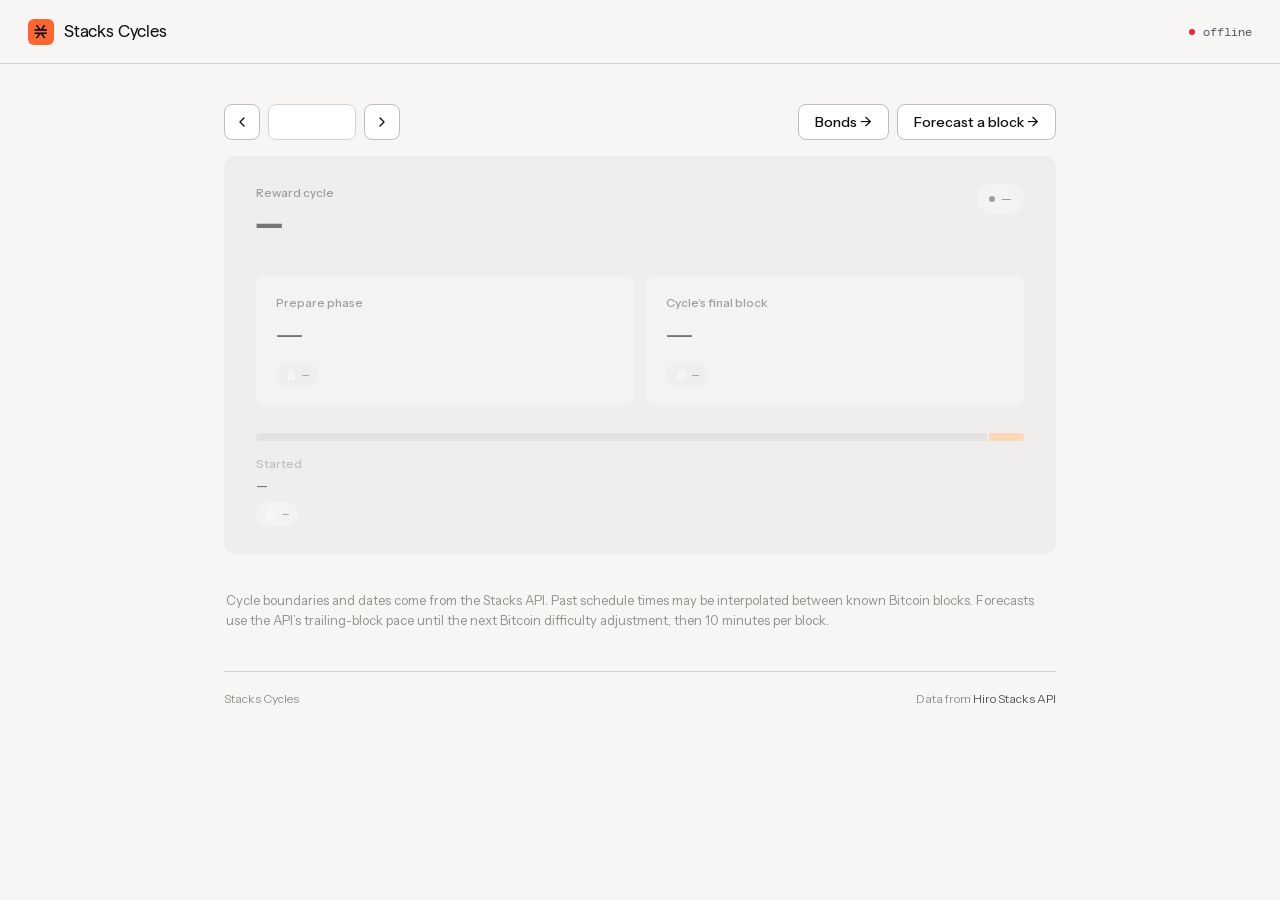
<file: index.html>
<!DOCTYPE html>
<html lang="en">
<head>
<meta charset="UTF-8" />
<meta name="viewport" content="width=device-width, initial-scale=1.0" />
<title>Stacks Cycles</title>
<meta name="description" content="Track Stacks reward cycles. Past, present, and forecast." />
<meta property="og:title" content="Stacks Cycles" />
<meta property="og:description" content="Track Stacks reward cycles. Past, present, and forecast." />

<link rel="preconnect" href="https://api.hiro.so" />
<link rel="stylesheet" href="ds/tokens/tokens.css" />
<link rel="stylesheet" href="styles.css" />
<script>
  (function () {
    const mq = window.matchMedia('(prefers-color-scheme: dark)');
    const apply = () => { document.documentElement.dataset.theme = mq.matches ? 'dark' : 'light'; };
    apply();
    mq.addEventListener('change', apply);
  })();
</script>
</head>
<body>

<!-- ─── header ───────────────────────────────────────────────────────── -->
<header class="topbar">
  <div class="brand">
    <span class="brand-mark"><img src="ds/assets/stx-glyph.svg" alt="Stacks" /></span>
    <span class="brand-name">Stacks Cycles</span>
  </div>
  <div class="topbar-meta">
    <span class="status-dot" id="status-dot"></span>
    <span class="status-text" id="status-text">connecting…</span>
  </div>
</header>

<main class="page">

  <!-- ─── nav ──────────────────────────────────────────────────────── -->
  <nav class="navbar">
    <div class="nav-cluster">
      <button class="btn icon" id="prev" aria-label="Previous cycle" title="Previous (←)">
        <svg viewBox="0 0 24 24" fill="none" stroke="currentColor" stroke-width="2" stroke-linecap="round" stroke-linejoin="round"><polyline points="15 18 9 12 15 6"/></svg>
      </button>
      <input class="cycle-input" id="cycle-input" aria-label="Cycle number" type="number" min="0" inputmode="numeric" />
      <button class="btn icon" id="next" aria-label="Next cycle" title="Next (→)">
        <svg viewBox="0 0 24 24" fill="none" stroke="currentColor" stroke-width="2" stroke-linecap="round" stroke-linejoin="round"><polyline points="9 18 15 12 9 6"/></svg>
      </button>
    </div>
    <div class="nav-cluster">
      <button class="btn primary" id="jump-current" title="Jump to current (T)" style="display:none">Jump to current cycle</button>
      <a class="btn" href="bonds.html">Bonds →</a>
      <a class="btn" href="forecast.html">Forecast a block →</a>
    </div>
  </nav>

  <!-- ─── hero ─────────────────────────────────────────────────────── -->
  <section class="hero loading" id="hero">
    <div class="hero-head">
      <div>
        <div class="kicker">Reward cycle</div>
        <h1 class="cycle-num" id="cycle-number">—</h1>
      </div>
      <span class="status-pill" id="status-pill">
        <span class="pill-dot"></span>
        <span id="status-pill-text">—</span>
      </span>
    </div>

    <div class="phase-grid">
      <div class="phase-cell">
        <div class="kicker" id="prep-kicker">Prepare phase</div>
        <div class="phase-date" id="prep-date">—</div>
        <div class="phase-sub" id="prep-sub"></div>
        <div class="phase-foot">
          <span class="cd-value accent" id="prep-cd" style="display:none">—</span>
          <span class="block-badge">
            <img src="ds/assets/btc.svg" alt="" />
            <span id="prep-block">—</span>
          </span>
        </div>
      </div>
      <div class="phase-cell">
        <div class="kicker" id="end-kicker">Cycle’s final block</div>
        <div class="phase-date" id="end-date">—</div>
        <div class="phase-sub" id="end-sub"></div>
        <div class="phase-foot">
          <span class="cd-value" id="end-cd" style="display:none">—</span>
          <span class="block-badge">
            <img src="ds/assets/btc.svg" alt="" />
            <span id="end-block">—</span>
          </span>
        </div>
      </div>
    </div>

    <div>
      <div class="progress-bar">
        <div class="zone-prepare"></div>
        <div class="bar-fill" id="bar-fill"></div>
        <div class="zone-divider"></div>
      </div>
      <div class="progress-foot">
        <div>
          <div class="start-label" id="start-label">Started</div>
          <div class="start-date" id="start-date">—</div>
          <span class="block-badge on-card start-badge">
            <img src="ds/assets/btc.svg" alt="" />
            <span id="start-block">—</span>
          </span>
        </div>
        <div class="progress-right" id="progress-right"></div>
      </div>
    </div>
  </section>

  <!-- ─── footnote ─────────────────────────────────────────────────── -->
  <p class="footnote">Cycle boundaries and dates come from the Stacks API. Past schedule times may be interpolated between known Bitcoin blocks. Forecasts use the API’s trailing-block pace until the next Bitcoin difficulty adjustment, then 10 minutes per block<span id="rate-note"></span>.</p>

  <footer class="foot">
    <span>Stacks Cycles</span>
    <span>Data from <a href="https://api.hiro.so" target="_blank" rel="noopener">Hiro Stacks API</a></span>
  </footer>

</main>

<script src="stacks-cycles.js"></script>
<script>
(() => {
  'use strict';

  const state = {
    info: null,
    viewedCycle: null,
    cycleCache: new Map(),
    renderGen: 0,
    // Countdown targets; non-null only while viewing the current cycle.
    endMs: null,
    prepMs: null,
    inPrepare: false,
  };

  // ─── formatters ──────────────────────────────────────────────────────
  const fmt = new Intl.NumberFormat('en-US');
  const $ = (id) => document.getElementById(id);
  const fmtDate = (ms) => new Date(ms).toLocaleDateString(undefined, { weekday: 'short', month: 'short', day: 'numeric', year: 'numeric' });
  const fmtTime = (ms) => new Date(ms).toLocaleTimeString(undefined, { hour: '2-digit', minute: '2-digit', timeZoneName: 'short' });

  function relTime(ms) {
    if (ms == null) return '';
    const diff = ms - Date.now();
    const abs = Math.abs(diff);
    if (abs < 60_000) return diff < 0 ? 'just now' : 'momentarily';
    const mins = Math.round(abs / 60_000);
    const hrs = Math.round(abs / 3_600_000);
    const days = Math.round(abs / 86_400_000);
    const months = Math.round(days / 30.44);
    const years = Math.round(days / 365.25);
    let v, u;
    if (mins < 60)       { v = mins; u = 'min'; }
    else if (hrs < 36)   { v = hrs; u = 'hr'; }
    else if (days < 60)  { v = days; u = 'day'; }
    else if (months < 24){ v = months; u = 'mo'; }
    else                 { v = years; u = 'yr'; }
    const plural = v !== 1 ? 's' : '';
    return diff < 0 ? `${v} ${u}${plural} ago` : `in ${v} ${u}${plural}`;
  }

  function fmtCountdown(ms) {
    if (ms == null) return '—';
    if (ms <= 0) return 'transitioning…';
    const d = Math.floor(ms / 86_400_000);
    const h = Math.floor((ms % 86_400_000) / 3_600_000);
    const m = Math.floor((ms % 3_600_000) / 60_000);
    const s = Math.floor((ms % 60_000) / 1_000);
    const p = (n) => String(n).padStart(2, '0');
    if (d > 0) return `${d}d ${p(h)}h ${p(m)}m ${p(s)}s`;
    if (h > 0) return `${h}h ${p(m)}m ${p(s)}s`;
    return `${m}m ${p(s)}s`;
  }

  const eventMs = (ev) => ev && ev.timestamp ? Date.parse(ev.timestamp) : null;

  async function cyc(id) {
    if (state.cycleCache.has(id)) return state.cycleCache.get(id);
    const p = StacksCycles.getCycle(id);
    state.cycleCache.set(id, p);
    try { return await p; }
    catch (e) { state.cycleCache.delete(id); throw e; }
  }

  // ─── render ──────────────────────────────────────────────────────────
  async function render() {
    const c = state.viewedCycle;
    const hero = $('hero');
    hero.classList.add('loading');
    const gen = ++state.renderGen;

    $('cycle-number').textContent = c;
    $('cycle-input').value = c;
    $('prev').disabled = c <= 0;
    $('jump-current').style.display = (c !== state.info.current_cycle_id) ? '' : 'none';

    let cycle;
    try { cycle = await cyc(c); }
    catch (e) { console.error(e); hero.classList.remove('loading'); return; }
    if (gen !== state.renderGen) return;

    const info = state.info;
    const startMs = eventMs(cycle.start);
    const endMs = eventMs(cycle.end);
    const prepMs = eventMs(cycle.prepare);

    $('prep-date').textContent = prepMs != null ? fmtDate(prepMs) : '—';
    $('end-date').textContent = endMs != null ? fmtDate(endMs) : '—';
    $('start-date').textContent = startMs != null ? fmtDate(startMs) : '—';
    $('prep-block').textContent = fmt.format(cycle.prepare.block);
    $('end-block').textContent = fmt.format(cycle.end.block);
    $('start-block').textContent = fmt.format(cycle.start.block);

    const pill = $('status-pill');
    const anchors = cycle.prepare.anchors_cycle;

    state.endMs = null; state.prepMs = null; state.inPrepare = false;

    if (cycle.status === 'current') {
      pill.className = 'status-pill current';
      $('status-pill-text').textContent = 'In progress';
      const inPrep = !!(cycle.progress && cycle.progress.in_prepare_phase);
      state.endMs = endMs; state.prepMs = prepMs; state.inPrepare = inPrep;
      $('prep-kicker').textContent = inPrep ? 'In prepare phase' : 'Prepare phase begins · forecast';
      $('prep-sub').textContent = prepMs != null ? `${fmtTime(prepMs)} · anchors cycle ${anchors}` : '';
      $('end-kicker').textContent = 'Cycle’s final block · forecast';
      $('end-sub').textContent = endMs != null ? fmtTime(endMs) : '';
      $('prep-cd').style.display = prepMs != null ? '' : 'none';
      $('end-cd').style.display = endMs != null ? '' : 'none';
      tick();
      $('start-label').textContent = 'Started';
      if (cycle.progress) {
        const pct = cycle.progress.percent_complete;
        $('bar-fill').style.width = `${pct.toFixed(2)}%`;
        $('progress-right').textContent = `${fmt.format(cycle.progress.blocks_elapsed)} / ${fmt.format(info.reward_cycle_length)} blocks · ${pct.toFixed(1)}%`;
      }
    } else if (cycle.status === 'past') {
      pill.className = 'status-pill past';
      $('status-pill-text').textContent = 'Completed';
      $('prep-kicker').textContent = 'Prepare phase began';
      $('prep-sub').textContent = prepMs != null ? `${fmtTime(prepMs)} · anchored cycle ${anchors}` : '';
      $('end-kicker').textContent = 'Ended';
      $('end-sub').textContent = endMs != null ? `${fmtTime(endMs)} · ${relTime(endMs)}` : '';
      $('prep-cd').style.display = 'none';
      $('end-cd').style.display = 'none';
      $('start-label').textContent = 'Started';
      $('bar-fill').style.width = '100%';
      $('progress-right').textContent = `${fmt.format(info.reward_cycle_length)} / ${fmt.format(info.reward_cycle_length)} blocks · complete`;
    } else {
      pill.className = 'status-pill future';
      $('status-pill-text').textContent = 'Upcoming';
      $('prep-kicker').textContent = 'Prepare phase begins · forecast';
      $('prep-sub').textContent = prepMs != null ? `${fmtTime(prepMs)} · ${relTime(prepMs)} · anchors cycle ${anchors}` : '';
      $('end-kicker').textContent = 'Cycle’s final block · forecast';
      $('end-sub').textContent = endMs != null ? `${fmtTime(endMs)} · ${relTime(endMs)}` : '';
      $('prep-cd').style.display = 'none';
      $('end-cd').style.display = 'none';
      $('start-label').textContent = 'Begins';
      $('bar-fill').style.width = '0%';
      const ahead = cycle.start.block - info.current_burn_block_height;
      $('progress-right').textContent = ahead > 0 ? `starts in ${fmt.format(ahead)} BTC blocks` : '';
    }

    hero.classList.remove('loading');
  }

  // ─── countdowns ──────────────────────────────────────────────────────
  function tick() {
    const now = Date.now();
    if (state.endMs != null) $('end-cd').textContent = fmtCountdown(state.endMs - now);
    if (state.prepMs != null) {
      $('prep-cd').textContent = state.inPrepare
        ? fmtCountdown(now - state.prepMs) + ' elapsed'
        : fmtCountdown(state.prepMs - now);
    }
  }

  // ─── nav ─────────────────────────────────────────────────────────────
  function setViewedCycle(c) {
    c = Math.max(0, Math.floor(c));
    state.viewedCycle = c;
    if (history.replaceState) history.replaceState(null, '', `#cycle=${c}`);
    render();
  }

  function parseHash() {
    const m = window.location.hash.match(/cycle=(\d+)/);
    return m ? parseInt(m[1], 10) : null;
  }

  function wireEvents() {
    $('prev').addEventListener('click', () => setViewedCycle(state.viewedCycle - 1));
    $('next').addEventListener('click', () => setViewedCycle(state.viewedCycle + 1));
    $('jump-current').addEventListener('click', () => setViewedCycle(state.info.current_cycle_id));
    $('cycle-input').addEventListener('change', (e) => {
      const v = parseInt(e.target.value, 10);
      if (!Number.isNaN(v)) setViewedCycle(v);
      else e.target.value = state.viewedCycle;
    });
    $('cycle-input').addEventListener('keydown', (e) => { if (e.key === 'Enter') e.target.blur(); });
    document.addEventListener('keydown', (e) => {
      const tag = (e.target.tagName || '').toLowerCase();
      if (tag === 'input' || tag === 'textarea') return;
      if (e.key === 'ArrowLeft') setViewedCycle(state.viewedCycle - 1);
      else if (e.key === 'ArrowRight') setViewedCycle(state.viewedCycle + 1);
      else if (e.key === 't' || e.key === 'T') setViewedCycle(state.info.current_cycle_id);
    });
    window.addEventListener('hashchange', () => {
      const c = parseHash();
      if (c != null && c !== state.viewedCycle) setViewedCycle(c);
    });
  }

  function updateHeader() {
    const i = state.info;
    $('status-dot').classList.add('live');
    const minPerBlock = (i.avg_block_seconds / 60).toFixed(1);
    $('status-text').textContent = `Mainnet · BTC tip ${fmt.format(i.btc_tip_height)} · ${minPerBlock} min/block`;
    $('status-text').title = i.avg_block_source;
    $('rate-note').textContent = ` (local pace estimate: ${minPerBlock} min/block; ${i.avg_block_source})`;
  }

  // ─── boot ────────────────────────────────────────────────────────────
  (async function init() {
    try {
      state.info = await StacksCycles.getInfo();
      updateHeader();
      const fromHash = parseHash();
      state.viewedCycle = fromHash != null ? Math.max(0, fromHash) : state.info.current_cycle_id;
      wireEvents();
      setInterval(tick, 1000);
      await render();
    } catch (err) {
      console.error(err);
      $('status-dot').className = 'status-dot err';
      $('status-text').textContent = 'offline';
    }
  })();
})();
</script>
</body>
</html>
</file>
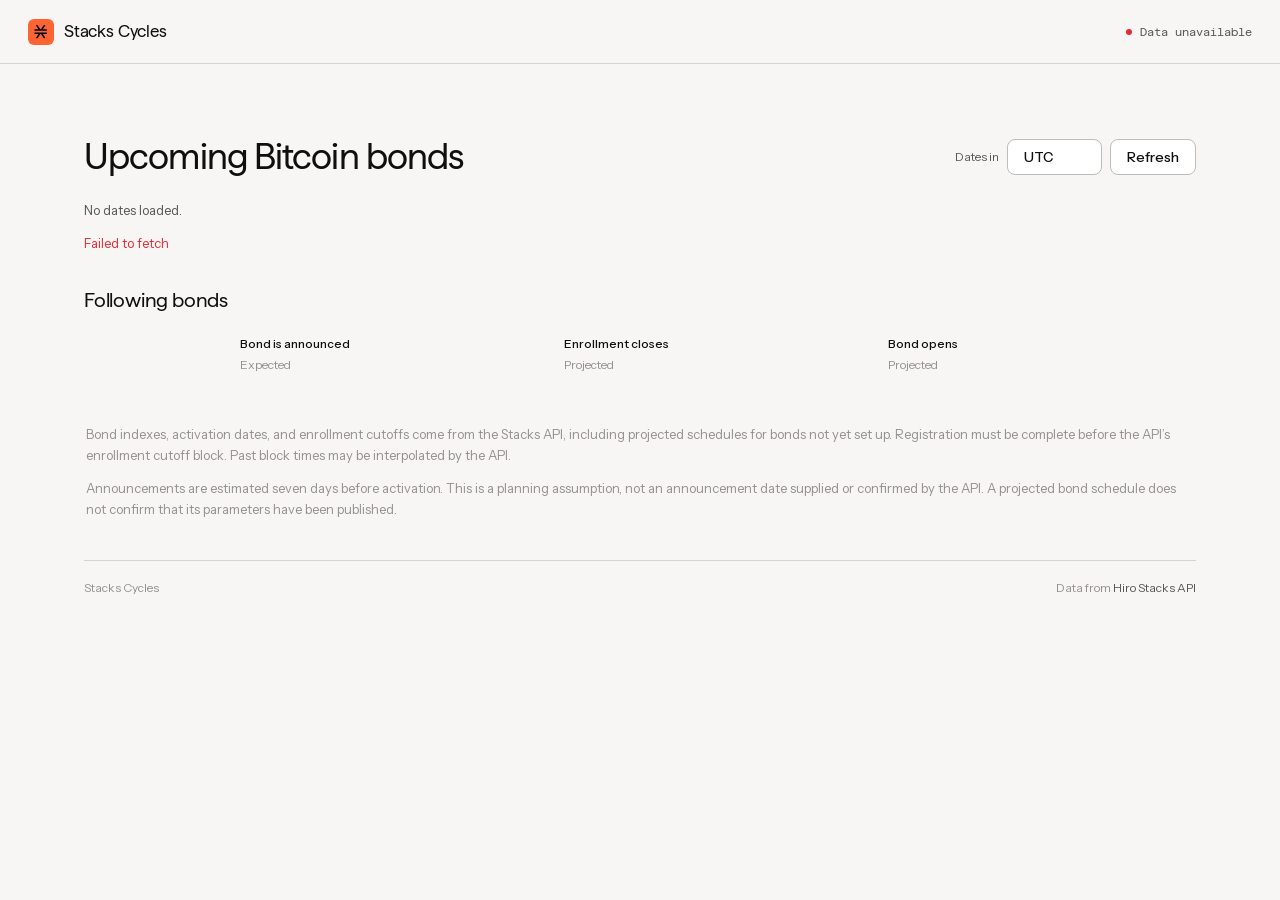
<file: bonds.html>
<!DOCTYPE html>
<html lang="en">
<head>
<meta charset="UTF-8" />
<meta name="viewport" content="width=device-width, initial-scale=1.0" />
<title>Bitcoin Bonds</title>
<meta name="description" content="Plan ahead with projected bond opening dates, enrollment deadlines, and reward starts." />
<meta property="og:title" content="Bitcoin Bonds" />
<meta property="og:description" content="Key dates for the next Bitcoin Staking bonds." />
<link rel="preconnect" href="https://api.hiro.so" />
<link rel="stylesheet" href="ds/tokens/tokens.css" />
<link rel="stylesheet" href="styles.css" />
<script>
  (() => {
    const mq = window.matchMedia('(prefers-color-scheme: dark)');
    const apply = () => { document.documentElement.dataset.theme = mq.matches ? 'dark' : 'light'; };
    apply();
    mq.addEventListener('change', apply);
  })();
</script>
</head>
<body>
<header class="topbar">
  <div class="brand">
    <span class="brand-mark"><img src="ds/assets/stx-glyph.svg" alt="Stacks" /></span>
    <span class="brand-name">Stacks Cycles</span>
  </div>
  <div class="topbar-meta">
    <span class="status-dot" id="status-dot"></span>
    <span class="status-text" id="status-text">connecting…</span>
  </div>
</header>

<main class="page bonds-page">
  <div class="bonds-heading">
    <h1>Upcoming Bitcoin bonds</h1>
    <div class="schedule-toolbar">
      <label for="timezone">Dates in</label>
      <select id="timezone" class="btn"><option value="utc">UTC</option><option value="local">Local time</option></select>
      <button class="btn" id="refresh" type="button">Refresh</button>
    </div>
  </div>
  <p id="schedule-status" role="status">Loading bond dates…</p>
  <p class="or-error" id="schedule-error" role="alert" hidden></p>

  <div id="schedule" aria-busy="true">
    <section class="hero next-bond" id="next-bond" aria-labelledby="next-bond-title" hidden>
      <div class="hero-head">
        <div>
          <div class="kicker">Next bond</div>
          <h2 id="next-bond-title">—</h2>

        </div>
      </div>
      <div class="bond-milestones" id="bond-milestones"></div>
    </section>
    <div class="section-head later-bonds-heading"><h2>Following bonds</h2></div>
    <table class="bonds-table">
      <caption class="visually-hidden">Bond planning dates. Operational dates are estimates, including dates that have passed.</caption>
      <thead><tr>
        <th scope="col"></th>
        <th scope="col">Bond is announced<span>Expected</span></th>
        <th scope="col">Enrollment closes<span>Projected</span></th>
        <th scope="col">Bond opens<span>Projected</span></th>
      </tr></thead>
      <tbody id="bond-rows"></tbody>
    </table>
  </div>
  <p class="footnote">Bond indexes, activation dates, and enrollment cutoffs come from the Stacks API, including projected schedules for bonds not yet set up. Registration must be complete before the API’s enrollment cutoff block. Past block times may be interpolated by the API.</p>
  <p class="footnote bonds-method">Announcements are estimated seven days before activation. This is a planning assumption, not an announcement date supplied or confirmed by the API. A projected bond schedule does not confirm that its parameters have been published.</p>
  <noscript><p>Enable JavaScript to load live bond projections.</p></noscript>

  <footer class="foot">
    <span>Stacks Cycles</span>
    <span>Data from <a href="https://api.hiro.so" target="_blank" rel="noopener">Hiro Stacks API</a></span>
  </footer>
</main>
<script src="stacks-cycles.js"></script>
<script src="bond-schedule.js"></script>
<script src="bonds.js"></script>
</body>
</html>
</file>
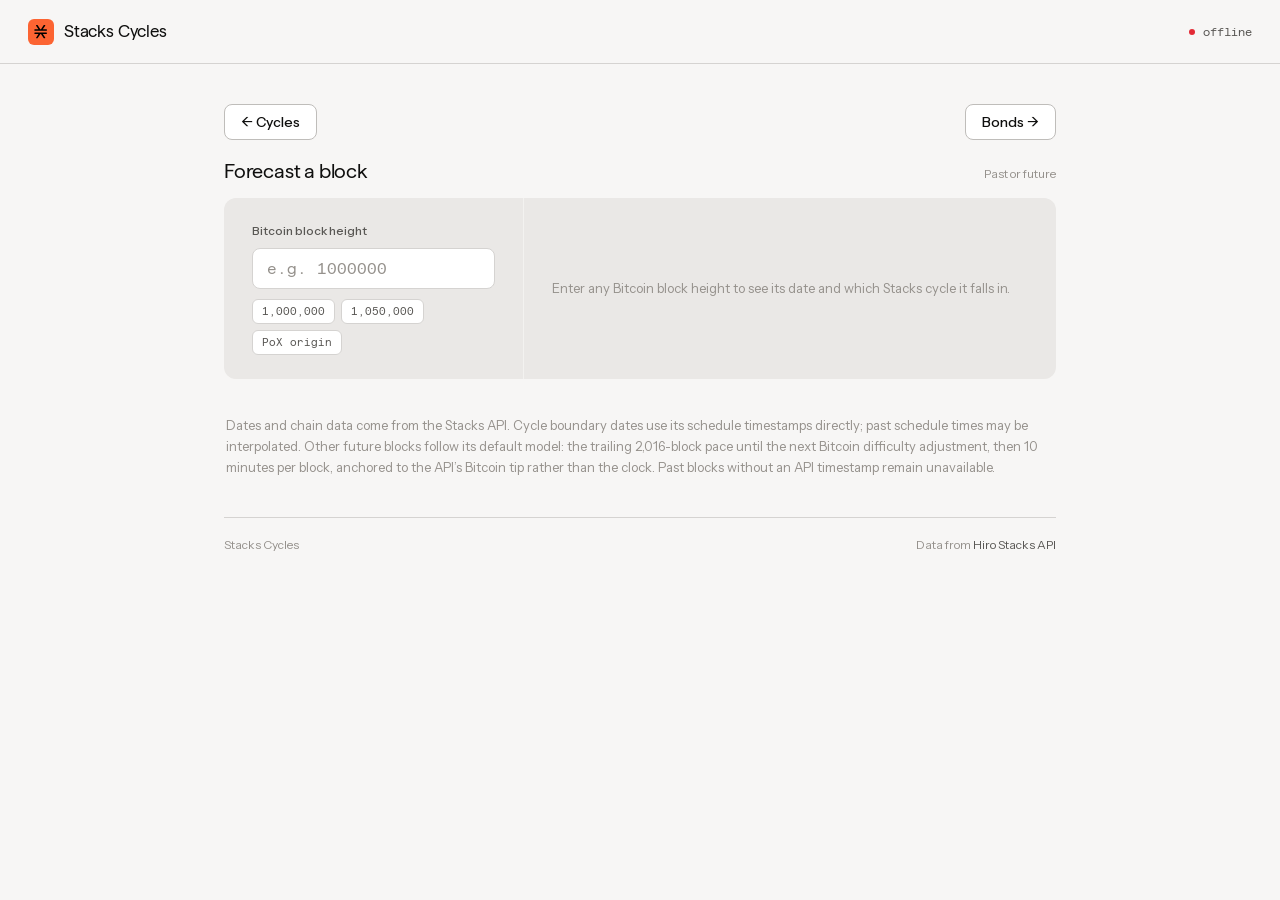
<file: forecast.html>
<!DOCTYPE html>
<html lang="en">
<head>
<meta charset="UTF-8" />
<meta name="viewport" content="width=device-width, initial-scale=1.0" />
<title>Forecast a block · Stacks Cycles</title>
<meta name="description" content="Date and Stacks reward cycle for any Bitcoin block height, past or future." />
<meta property="og:title" content="Forecast a block · Stacks Cycles" />
<meta property="og:description" content="Date and Stacks reward cycle for any Bitcoin block height, past or future." />

<link rel="preconnect" href="https://api.hiro.so" />
<link rel="stylesheet" href="ds/tokens/tokens.css" />
<link rel="stylesheet" href="styles.css" />
<script>
  (function () {
    const mq = window.matchMedia('(prefers-color-scheme: dark)');
    const apply = () => { document.documentElement.dataset.theme = mq.matches ? 'dark' : 'light'; };
    apply();
    mq.addEventListener('change', apply);
  })();
</script>
</head>
<body>

<!-- ─── header ───────────────────────────────────────────────────────── -->
<header class="topbar">
  <div class="brand">
    <a href="index.html">
      <span class="brand-mark"><img src="ds/assets/stx-glyph.svg" alt="Stacks" /></span>
      <span class="brand-name">Stacks Cycles</span>
    </a>
  </div>
  <div class="topbar-meta">
    <span class="status-dot" id="status-dot"></span>
    <span class="status-text" id="status-text">connecting…</span>
  </div>
</header>

<main class="page">

  <!-- ─── nav ──────────────────────────────────────────────────────── -->
  <nav class="navbar">
    <div class="nav-cluster">
      <a class="btn" href="index.html">← Cycles</a>
    </div>
    <a class="btn" href="bonds.html">Bonds →</a>
  </nav>

  <!-- ─── forecast ─────────────────────────────────────────────────── -->
  <section class="section" style="margin-top:0">
    <div class="section-head">
      <h2>Forecast a block</h2>
      <span class="hint">Past or future</span>
    </div>
    <div class="oracle-card">
      <div class="oracle-input-side">
        <label class="oracle-label" for="oracle-input">Bitcoin block height</label>
        <input class="oracle-input" id="oracle-input" type="number" min="0" inputmode="numeric" placeholder="e.g. 1000000" />
        <div class="oracle-tips">
          <button class="oracle-tip" data-block="1000000">1,000,000</button>
          <button class="oracle-tip" data-block="1050000">1,050,000</button>
          <button class="oracle-tip" data-block="666050">PoX origin</button>
        </div>
      </div>
      <div class="oracle-result empty" id="oracle-result">
        Enter any Bitcoin block height to see its date and which Stacks cycle it falls in.
      </div>
    </div>
  </section>

  <!-- ─── footnote ─────────────────────────────────────────────────── -->
  <p class="footnote">Dates and chain data come from the Stacks API. Cycle boundary dates use its schedule timestamps directly; past schedule times may be interpolated. Other future blocks follow its default model: the trailing 2,016-block pace until the next Bitcoin difficulty adjustment, then 10 minutes per block, anchored to the API’s Bitcoin tip rather than the clock<span id="rate-note"></span>. Past blocks without an API timestamp remain unavailable.</p>

  <footer class="foot">
    <span>Stacks Cycles</span>
    <span>Data from <a href="https://api.hiro.so" target="_blank" rel="noopener">Hiro Stacks API</a></span>
  </footer>

</main>

<script src="stacks-cycles.js"></script>
<script>
(() => {
  'use strict';

  let info = null;

  // ─── formatters ──────────────────────────────────────────────────────
  const fmt = new Intl.NumberFormat('en-US');
  const $ = (id) => document.getElementById(id);
  const fmtDate = (ms) => new Date(ms).toLocaleDateString(undefined, { weekday: 'short', month: 'short', day: 'numeric', year: 'numeric' });
  const fmtTime = (ms) => new Date(ms).toLocaleTimeString(undefined, { hour: '2-digit', minute: '2-digit', timeZoneName: 'short' });

  function relTime(ms) {
    if (ms == null) return '';
    const diff = ms - Date.now();
    const abs = Math.abs(diff);
    if (abs < 60_000) return diff < 0 ? 'just now' : 'momentarily';
    const mins = Math.round(abs / 60_000);
    const hrs = Math.round(abs / 3_600_000);
    const days = Math.round(abs / 86_400_000);
    const months = Math.round(days / 30.44);
    const years = Math.round(days / 365.25);
    let v, u;
    if (mins < 60)       { v = mins; u = 'min'; }
    else if (hrs < 36)   { v = hrs; u = 'hr'; }
    else if (days < 60)  { v = days; u = 'day'; }
    else if (months < 24){ v = months; u = 'mo'; }
    else                 { v = years; u = 'yr'; }
    const plural = v !== 1 ? 's' : '';
    return diff < 0 ? `${v} ${u}${plural} ago` : `in ${v} ${u}${plural}`;
  }

  // ─── oracle ──────────────────────────────────────────────────────────
  const ORACLE_PROMPT = 'Enter any Bitcoin block height to see its date and which Stacks cycle it falls in.';
  let oracleDebounce = null;

  function blockDiffLabel(h) {
    const diff = h - info.current_burn_block_height;
    if (diff === 0) return 'current tip';
    if (diff > 0)   return `${fmt.format(diff)} blocks ahead`;
    return `${fmt.format(-diff)} blocks ago`;
  }

  async function runOracle(value) {
    const result = $('oracle-result');
    const v = (value ?? '').toString().trim();
    if (v === '') {
      result.classList.add('empty');
      result.textContent = ORACLE_PROMPT;
      if (history.replaceState) history.replaceState(null, '', location.pathname);
      return;
    }
    const h = Math.floor(Number(v));
    if (!Number.isFinite(h) || h < 0) {
      result.classList.remove('empty');
      result.innerHTML = `<div class="or-error">Please enter a non-negative integer.</div>`;
      return;
    }
    if (history.replaceState) history.replaceState(null, '', `#block=${h}`);

    try {
      const res = await StacksCycles.getBlock(h);
      result.classList.remove('empty');
      if (res.valid === false) {
        result.innerHTML = `
          <div class="or-result">
            <div class="or-kicker">Bitcoin block</div>
            <div class="or-block-num">${fmt.format(h)}</div>
            <div class="or-error">${res.message}</div>
          </div>`;
        return;
      }
      const ms = res.timestamp ? Date.parse(res.timestamp) : null;
      const isPrepare = res.phase === 'prepare';
      const tagSub = isPrepare
        ? `anchors cycle ${res.anchors_cycle}`
        : `block ${fmt.format(res.block_in_cycle)} of ${fmt.format(info.reward_cycle_length)}`;
      const dateLine = ms != null
        ? `<div class="or-date">${fmtDate(ms)}</div>
           <div class="or-sub">${fmtTime(ms)} · ${relTime(ms)} · ${res.forecast ? 'forecast' : 'past block (API)'}</div>`
        : `<div class="or-date">—</div>`;
      result.innerHTML = `
        <div class="or-result">
          <div class="or-kicker">Bitcoin block · ${blockDiffLabel(h)}</div>
          <div class="or-block-num">${fmt.format(h)}</div>
          ${dateLine}
          <div class="or-tags">
            <span class="or-tag ${isPrepare ? 'prepare' : ''}">Cycle ${res.cycle_id} · ${isPrepare ? 'prepare' : 'reward'} phase</span>
            <span class="or-tag-sub">${tagSub}</span>
            <a class="or-jump" href="index.html#cycle=${res.cycle_id}">View cycle ${res.cycle_id} →</a>
          </div>
        </div>`;
    } catch (e) {
      result.classList.remove('empty');
      result.innerHTML = `<div class="or-error">${e.message || e}</div>`;
    }
  }

  function wireEvents() {
    $('oracle-input').addEventListener('input', (e) => {
      clearTimeout(oracleDebounce);
      const v = e.target.value;
      oracleDebounce = setTimeout(() => runOracle(v), 250);
    });
    document.querySelectorAll('.oracle-tip[data-block]').forEach(btn => {
      btn.addEventListener('click', () => {
        const h = btn.dataset.block;
        $('oracle-input').value = h;
        runOracle(h);
      });
    });
  }

  function updateHeader() {
    $('status-dot').classList.add('live');
    const minPerBlock = (info.avg_block_seconds / 60).toFixed(1);
    $('status-text').textContent = `Mainnet · BTC tip ${fmt.format(info.btc_tip_height)} · ${minPerBlock} min/block`;
    $('status-text').title = info.avg_block_source;
    $('rate-note').textContent = ` (current pace: ${minPerBlock} min/block; ${info.avg_block_source})`;
  }

  // ─── boot ────────────────────────────────────────────────────────────
  (async function init() {
    try {
      info = await StacksCycles.getInfo();
      updateHeader();
      wireEvents();
      const m = window.location.hash.match(/block=(\d+)/);
      if (m) {
        $('oracle-input').value = m[1];
        await runOracle(m[1]);
      }
    } catch (err) {
      console.error(err);
      $('status-dot').className = 'status-dot err';
      $('status-text').textContent = 'offline';
    }
  })();
})();
</script>
</body>
</html>
</file>
<file: ds/tokens/tokens.css>
/* Stacks Labs Design System — Colors & Type tokens */

/* ============ FONTS ============ */
/* All brand fonts are self-hosted from /fonts. No remote font fetches. */

/* Display — Matter (regular). Used for headings. */
@font-face {
  font-family: 'Matter';
  src: url('../fonts/matter-regular.woff2') format('woff2');
  font-weight: 400 500;
  font-style: normal;
  font-display: swap;
}

/* Mono — Matter Mono (regular). Used for numbers, hashes, timestamps. */
@font-face {
  font-family: 'Matter Mono';
  src: url('../fonts/matter-mono-regular.woff2') format('woff2');
  font-weight: 400;
  font-style: normal;
  font-display: swap;
}
/* Mono — Matter SQ Mono Medium (alt weight available; mapped to weight 500). */
@font-face {
  font-family: 'Matter Mono';
  src: url('../fonts/MatterSQMono-Medium.woff') format('woff');
  font-weight: 500;
  font-style: normal;
  font-display: swap;
}

/* Body — Instrument Sans (self-hosted from /fonts). */
@font-face {
  font-family: 'Instrument Sans';
  src: url('../fonts/InstrumentSans-Regular.woff2') format('woff2');
  font-weight: 400 700;
  font-style: normal;
  font-display: swap;
}

:root {
  /* === FONT FAMILIES === */
  --font-display: 'Matter', ui-sans-serif, system-ui, sans-serif;
  --font-body: 'Instrument Sans', ui-sans-serif, system-ui, sans-serif;
  --font-mono: 'Matter Mono', ui-monospace, 'JetBrains Mono', monospace;

  /* === NEUTRAL — Sand scale === */
  --sand-50:   #f7f6f5;
  --sand-100:  #f3f2f0;
  --sand-150:  #eae8e6;
  --sand-200:  #d5d3d1;
  --sand-300:  #bfbdba;
  --sand-400:  #95918c;
  --sand-500:  #777470;
  --sand-600:  #595754;
  --sand-700:  #3c3a38;
  --sand-800:  #2d2c2a;
  --sand-900:  #211f1f;
  --sand-950:  #181716;
  --sand-1000: #0f0f0e;
  --white:     #ffffff;
  --black:     #000000;

  /* === ACCENT — Stacks (orange) === */
  --stacks-100: #FFDFD1;
  --stacks-200: #FFC2A8;
  --stacks-300: #FFA57F;
  --stacks-400: #FF8761;
  --stacks-500: #FC6432; /* primary brand */
  --stacks-600: #CC4900;
  --stacks-700: #9C310D;

  /* === ACCENT — Bitcoin (gold) === */
  --bitcoin-100: #FFDFC1;
  --bitcoin-200: #FFD1A7;
  --bitcoin-300: #FFC288;
  --bitcoin-400: #FFAD65;
  --bitcoin-500: #FF9835;
  --bitcoin-600: #E17C18;
  --bitcoin-700: #FF8B00;

  /* === ACCENT — Testnet (violet) === */
  --testnet-100: #E7E5FF;
  --testnet-200: #DDD9FF;
  --testnet-300: #BBADFF;
  --testnet-400: #9985FF;
  --testnet-500: #765BFF;
  --testnet-600: #593FE0;

  /* === FEEDBACK === */
  --green-100: #E9F6EC;
  --green-150: #C2E7D0;
  --green-200: #ADDDC0;
  --green-300: #8ECEAA;
  --green-400: #5BB98B;
  --green-500: #30A46C;
  --green-600: #218358;
  --green-900: #174832;

  --blue-100: #E9F3FF;
  --blue-200: #DBECFF;
  --blue-300: #B5D5FF;
  --blue-400: #75ACF3;
  --blue-500: #2C8DFF;
  --blue-600: #0070DD;
  --blue-900: #0C447A;

  --red-100: #FFE9E9;
  --red-150: #FFD3D3;
  --red-200: #FFCACA;
  --red-300: #FF9DA0;
  --red-400: #F06E76;
  --red-500: #E32A35;
  --red-600: #B01425;
  --red-900: #5E1019;

  --yellow-100: #FEFCE9;
  --yellow-200: #FFF9B7;
  --yellow-300: #FFF394;
  --yellow-400: #F9E972;
  --yellow-500: #F3DC00;
  --yellow-600: #DBC600;
  --yellow-700: #A99100;
  --yellow-900: #6B5C05;

  --bronze-200: #FFDFC1;
  --bronze-600: #E17C18;
  --bronze-900: #713E0C;

  /* === SECONDARY (tx-type tags) === */
  --moss-200: #B8D47E;
  --moss-400: #97BD4A;
  --lime-200: #E6F07F;
  --lime-400: #D4E523;
  --pink-200: #DF8ED4;
  --pink-400: #D977CB;
  --peach-200: #FFA57F;
  --peach-400: #FF8761;
  --butter-200: #FAF884;
  --butter-400: #F8F65B;
  --blood-orange-200: #FC6432;
  --blood-orange-400: #CC4900;

  /* === SEMANTIC (light mode default) === */
  --surface-primary:   var(--sand-150);
  --surface-secondary: var(--sand-100);
  --surface-tertiary:  var(--sand-50);
  --surface-fourth:    var(--white);
  --surface-fifth:     var(--sand-200);
  --surface-invert:    var(--sand-800);

  --text-primary:   var(--sand-1000);
  --text-secondary: var(--sand-600);
  --text-tertiary:  var(--sand-400);
  --text-invert:    var(--sand-50);
  --text-error:     var(--red-500);
  --text-interactive-hover: var(--stacks-600);

  --border-primary:   var(--sand-300);
  --border-secondary: var(--sand-200);
  --border-tertiary:  var(--sand-100);

  --icon-primary:   var(--sand-1000);
  --icon-secondary: var(--sand-600);
  --icon-tertiary:  var(--sand-400);
  --icon-invert:    var(--sand-50);
  --icon-error:     var(--red-500);
  --icon-success:   var(--green-500);
  --icon-bitcoin:   var(--bitcoin-600);

  --brand: var(--stacks-500);

  /* === ELEVATION === */
  --elevation-sm: 0 2px 6px rgba(183,180,176,0.20);
  --elevation-md: 0 8px 16px rgba(183,180,176,0.20);
  --elevation-lg: 0 16px 32px rgba(183,180,176,0.20);

  /* === RADII === */
  --radius-xxs: 2px;
  --radius-xs:  4px;
  --radius-sm:  6px;
  --radius-md:  8px;
  --radius-lg:  12px;
  --radius-xl:  16px;
  --radius-xxl: 18px;
  --radius-2xl: 20px;

  /* === SPACING (4-pt scale) === */
  --space-1: 4px;
  --space-2: 8px;
  --space-3: 12px;
  --space-4: 16px;
  --space-5: 20px;
  --space-6: 24px;
  --space-8: 32px;
  --space-10: 40px;
  --space-12: 48px;
  --space-16: 64px;
  --space-20: 80px;
  --space-24: 96px;

  /* === TYPE — base type primitives === */
  --fs-xs: 12px;  --fs-sm: 14px;  --fs-md: 16px;  --fs-lg: 18px;
  --fs-xl: 20px;  --fs-2xl: 24px; --fs-3xl: 30px; --fs-3-5xl: 32px;
  --fs-4xl: 36px; --fs-4-5xl: 40px; --fs-5xl: 48px; --fs-6xl: 64px;
  --fs-6-5xl: 72px;

  --fw-regular: 400; /* @kind font */
  --fw-medium: 500; /* @kind font */
  --fw-semibold: 600; /* @kind font */

  --ls-tight:    -0.03em;
  --ls-semitight:-0.02em;
  --ls-slight:   -0.01em;
  --ls-normal:   0em;
}

[data-theme="dark"] {
  --surface-primary:   var(--sand-900);
  --surface-secondary: var(--sand-950);
  --surface-tertiary:  var(--sand-1000);
  --surface-fourth:    var(--sand-800);
  --surface-fifth:     var(--sand-700);
  --surface-invert:    var(--sand-100);

  --text-primary:   var(--sand-100);
  --text-secondary: var(--sand-400);
  --text-tertiary:  var(--sand-500);
  --text-invert:    var(--sand-1000);
  --text-error:     var(--red-400);
  --text-interactive-hover: var(--stacks-400);

  --border-primary:   var(--sand-600);
  --border-secondary: var(--sand-700);
  --border-tertiary:  var(--sand-950);

  --icon-primary:   var(--sand-100);
  --icon-secondary: var(--sand-400);
  --icon-tertiary:  var(--sand-500);
  --icon-invert:    var(--sand-1000);
  --icon-bitcoin:   var(--bitcoin-500);

  --elevation-sm: 0 2px 6px rgba(0,0,0,0.20);
  --elevation-md: 0 8px 16px rgba(0,0,0,0.20);
  --elevation-lg: 0 16px 32px rgba(0,0,0,0.20);
}

/* ============ SEMANTIC TYPE STYLES ============ */
.heading-3xl { font-family: var(--font-display); font-size: var(--fs-6-5xl); letter-spacing: var(--ls-tight); line-height: 1.0; font-weight: 400; }
.heading-2xl { font-family: var(--font-display); font-size: var(--fs-6xl);   letter-spacing: var(--ls-tight); line-height: 1.05; font-weight: 400; }
.heading-xl  { font-family: var(--font-display); font-size: var(--fs-5xl);   letter-spacing: var(--ls-semitight); line-height: 1.1; font-weight: 400; }
.heading-lg  { font-family: var(--font-display); font-size: var(--fs-4-5xl); letter-spacing: var(--ls-semitight); line-height: 1.1; font-weight: 400; }
.heading-md  { font-family: var(--font-display); font-size: var(--fs-3-5xl); letter-spacing: var(--ls-semitight); line-height: 1.125; font-weight: 400; }
.heading-sm  { font-family: var(--font-display); font-size: var(--fs-2xl);   letter-spacing: var(--ls-slight); line-height: 1.15; font-weight: 400; }
.heading-xs  { font-family: var(--font-display); font-size: var(--fs-xl);    letter-spacing: var(--ls-slight); line-height: 1.2; font-weight: 400; }

.text-regular-2xl { font-family: var(--font-body); font-size: var(--fs-2xl); line-height: 1.3; font-weight: 400; }
.text-regular-xl  { font-family: var(--font-body); font-size: var(--fs-xl);  line-height: 1.4; font-weight: 400; }
.text-regular-lg  { font-family: var(--font-body); font-size: var(--fs-lg);  line-height: 1.33; font-weight: 400; }
.text-regular-md  { font-family: var(--font-body); font-size: var(--fs-md);  line-height: 1.5; font-weight: 400; }
.text-regular-sm  { font-family: var(--font-body); font-size: var(--fs-sm);  line-height: 1.43; font-weight: 400; }
.text-regular-xs  { font-family: var(--font-body); font-size: var(--fs-xs);  line-height: 1.33; letter-spacing: var(--ls-slight); font-weight: 400; }

.text-medium-md   { font-family: var(--font-body); font-size: var(--fs-md);  line-height: 1.5; font-weight: 500; }
.text-medium-sm   { font-family: var(--font-body); font-size: var(--fs-sm);  line-height: 1.43; font-weight: 500; }
.text-medium-xs   { font-family: var(--font-body); font-size: var(--fs-xs);  line-height: 1.33; letter-spacing: var(--ls-slight); font-weight: 500; }

.text-semibold-md { font-family: var(--font-body); font-size: var(--fs-md);  line-height: 1.5; font-weight: 600; }
.text-semibold-sm { font-family: var(--font-body); font-size: var(--fs-sm);  line-height: 1.43; font-weight: 600; }

.text-mono-xl { font-family: var(--font-mono); font-size: var(--fs-xl); line-height: 1.4; font-weight: 400; }
.text-mono-lg { font-family: var(--font-mono); font-size: var(--fs-lg); line-height: 1.33; font-weight: 400; }
.text-mono-md { font-family: var(--font-mono); font-size: var(--fs-md); line-height: 1.5; font-weight: 400; }
.text-mono-sm { font-family: var(--font-mono); font-size: var(--fs-sm); line-height: 1.43; font-weight: 400; }
.text-mono-xs { font-family: var(--font-mono); font-size: var(--fs-xs); line-height: 1.33; font-weight: 400; }

body {
  font-family: var(--font-body);
  background: var(--surface-tertiary);
  color: var(--text-primary);
  -webkit-font-smoothing: antialiased;
}
</file>
<file: styles.css>
/* Stacks Cycles — styles on top of the Stacks Labs design system tokens. */

:root { color-scheme: light; }
[data-theme="dark"] { color-scheme: dark; }

* { box-sizing: border-box; }
html, body { margin: 0; padding: 0; }
body {
  background: var(--surface-tertiary);
  color: var(--text-primary);
  font: 400 14px/1.5 var(--font-body);
  min-height: 100vh;
}
.mono { font-family: var(--font-mono); }

a {
  color: var(--text-primary);
  text-decoration: underline;
  text-underline-offset: 3px;
  text-decoration-color: var(--sand-300);
}
a:hover { color: var(--text-interactive-hover); text-decoration-color: var(--text-interactive-hover); }

@keyframes pulse { 0%, 100% { opacity: 1; } 50% { opacity: 0.35; } }

input::-webkit-inner-spin-button,
input::-webkit-outer-spin-button { -webkit-appearance: none; margin: 0; }
input[type="number"] { -moz-appearance: textfield; }
input:focus, button:focus-visible { outline: 2px solid var(--stacks-500); outline-offset: 2px; }

/* ─── header ───────────────────────────────────────────────────────── */
.topbar {
  height: 64px;
  display: flex;
  align-items: center;
  justify-content: space-between;
  gap: 16px;
  padding: 0 28px;
  border-bottom: 1px solid var(--border-secondary);
}
.brand { display: flex; align-items: center; gap: 10px; }
.brand a { display: flex; align-items: center; gap: 10px; color: inherit; text-decoration: none; }
.brand-mark {
  width: 26px; height: 26px;
  border-radius: var(--radius-sm);
  background: var(--stacks-500);
  display: inline-flex;
  align-items: center;
  justify-content: center;
  flex-shrink: 0;
}
.brand-mark img { width: 14px; height: 14px; display: block; filter: brightness(0); }
.brand-name { font-family: var(--font-display); font-size: 17px; letter-spacing: -0.01em; }
.topbar-meta { display: flex; align-items: center; gap: 8px; min-width: 0; }
.status-dot {
  width: 6px; height: 6px; border-radius: 50%;
  background: var(--sand-400);
  animation: pulse 2.4s ease-in-out infinite;
  flex-shrink: 0;
}
.status-dot.live { background: var(--green-500); }
.status-dot.err  { background: var(--red-500); animation: none; }
.topbar-meta .status-text {
  font-family: var(--font-mono);
  font-size: 12px;
  color: var(--text-secondary);
  white-space: nowrap;
  overflow: hidden;
  text-overflow: ellipsis;
}
.topbar-meta a { color: inherit; text-decoration-color: var(--sand-300); }

/* ─── shell ────────────────────────────────────────────────────────── */
.page { max-width: 880px; margin: 0 auto; padding: 40px 24px 64px; }

/* ─── nav row ──────────────────────────────────────────────────────── */
.navbar {
  display: flex;
  align-items: center;
  justify-content: space-between;
  gap: 12px;
  flex-wrap: wrap;
  margin-bottom: 16px;
}
.nav-cluster { display: flex; align-items: center; gap: 8px; }
.navbar .nav-cluster { flex-wrap: wrap; }

.btn {
  appearance: none;
  height: 36px;
  padding: 0 16px;
  display: inline-flex;
  align-items: center;
  justify-content: center;
  gap: 6px;
  background: var(--surface-fourth);
  border: 1px solid var(--border-primary);
  border-radius: var(--radius-md);
  color: var(--text-primary);
  font: 500 14px/1 var(--font-body);
  cursor: pointer;
  text-decoration: none;
}
.btn:hover { background: var(--surface-secondary); color: var(--text-primary); }
.btn[disabled] { opacity: 0.4; cursor: not-allowed; }
.btn.icon { width: 36px; padding: 0; color: var(--icon-primary); }
.btn.icon svg { width: 16px; height: 16px; }
.btn.primary {
  background: var(--stacks-500);
  color: var(--black);
  border: none;
  box-shadow: 0 8px 16px 0 rgba(252, 100, 50, 0.40);
}
.btn.primary:hover { background: var(--stacks-600); color: var(--black); }

.cycle-input {
  width: 88px;
  height: 36px;
  text-align: center;
  background: var(--surface-fourth);
  border: 1px solid var(--border-secondary);
  border-radius: var(--radius-md);
  font-family: var(--font-mono);
  font-size: 14px;
  color: var(--text-primary);
}

/* ─── hero (Form B card) ───────────────────────────────────────────── */
.hero {
  background: var(--surface-primary);
  border-radius: var(--radius-lg);
  padding: 28px 32px;
  transition: opacity 150ms ease-out;
}
.hero.loading { opacity: 0.55; pointer-events: none; }
@media (max-width: 600px) { .hero { padding: 20px 22px; } }

.hero-head {
  display: flex;
  justify-content: space-between;
  align-items: flex-start;
  gap: 16px;
  margin-bottom: 24px;
}
.kicker { font-size: 12px; font-weight: 500; color: var(--text-secondary); margin-bottom: 6px; }
.cycle-num {
  margin: 0;
  font-family: var(--font-mono);
  font-weight: 500;
  font-size: 44px;
  line-height: 1;
  letter-spacing: -0.02em;
}

.status-pill {
  display: inline-flex;
  align-items: center;
  gap: 6px;
  padding: 6px 12px;
  border-radius: 999px;
  font-size: 12px;
  font-weight: 500;
  background: var(--surface-secondary);
  color: var(--text-secondary);
}
.status-pill .pill-dot { width: 6px; height: 6px; border-radius: 50%; background: currentColor; }
.status-pill.current { background: var(--green-100); color: var(--green-600); }
.status-pill.current .pill-dot { animation: pulse 2.4s ease-in-out infinite; }
.status-pill.future { background: var(--bronze-200); color: var(--bronze-900); }

/* ─── phase cells (Pattern 2 inner cells) ──────────────────────────── */
.phase-grid {
  display: grid;
  grid-template-columns: repeat(auto-fit, minmax(250px, 1fr));
  gap: 12px;
  margin-bottom: 28px;
}
.phase-cell {
  background: var(--surface-secondary);
  border-radius: var(--radius-md);
  padding: 18px 20px;
}
.phase-cell .kicker { margin-bottom: 8px; }
.phase-date {
  font-family: var(--font-display);
  font-size: 26px;
  line-height: 1.1;
  letter-spacing: -0.02em;
}
.phase-sub { font-size: 13px; color: var(--text-secondary); margin-top: 4px; }
.phase-foot {
  display: flex;
  justify-content: space-between;
  align-items: center;
  gap: 12px;
  flex-wrap: wrap;
  margin-top: 14px;
}
.cd-value { font-family: var(--font-mono); font-size: 18px; letter-spacing: -0.01em; }
.cd-value.accent { color: var(--text-interactive-hover); }

.block-badge {
  display: inline-flex;
  align-items: center;
  gap: 5px;
  padding: 3px 9px;
  border-radius: 999px;
  background: var(--surface-primary);
  font-family: var(--font-mono);
  font-size: 12px;
  color: var(--text-secondary);
}
.block-badge img { width: 12px; height: 12px; display: block; }
.hero .block-badge.on-card { background: var(--surface-secondary); }

/* ─── progress ─────────────────────────────────────────────────────── */
.progress-bar {
  position: relative;
  height: 8px;
  border-radius: 999px;
  background: var(--sand-200);
  overflow: hidden;
  margin-bottom: 14px;
}
[data-theme="dark"] .progress-bar { background: var(--sand-700); }
.progress-bar .zone-prepare { position: absolute; left: 95.238%; right: 0; top: 0; bottom: 0; background: var(--bitcoin-300); }
.progress-bar .bar-fill {
  position: absolute;
  left: 0; top: 0; bottom: 0;
  width: 0%;
  background: var(--stacks-500);
  border-radius: 999px;
  transition: width 600ms ease-out;
}
.progress-bar .zone-divider { position: absolute; left: 95.238%; top: 0; bottom: 0; width: 2px; background: var(--surface-primary); }

.progress-foot { display: flex; justify-content: space-between; gap: 16px; flex-wrap: wrap; }
.progress-foot .start-label { font-size: 12px; font-weight: 500; color: var(--text-tertiary); margin-bottom: 2px; }
.progress-foot .start-date { font-size: 14px; font-weight: 500; }
.progress-foot .start-badge { margin-top: 6px; }
.progress-foot .progress-right {
  text-align: right;
  align-self: flex-end;
  font-family: var(--font-mono);
  font-size: 12px;
  color: var(--text-secondary);
}

/* ─── section ──────────────────────────────────────────────────────── */
.section { margin-top: 44px; }
.section-head {
  display: flex;
  justify-content: space-between;
  align-items: baseline;
  gap: 12px;
  margin-bottom: 12px;
}
.section-head h2 {
  margin: 0;
  font-family: var(--font-display);
  font-weight: 400;
  font-size: 20px;
  letter-spacing: -0.01em;
}
.section-head .hint { font-size: 12px; color: var(--text-tertiary); }

/* ─── forecast card (Form B) ───────────────────────────────────────── */
.oracle-card {
  background: var(--surface-primary);
  border-radius: var(--radius-lg);
  display: flex;
  flex-wrap: wrap;
}
.oracle-input-side {
  flex: 0 1 300px;
  min-width: 260px;
  padding: 24px 28px;
  border-right: 1px solid var(--border-tertiary);
}
.oracle-label {
  display: block;
  font-size: 12px;
  font-weight: 500;
  color: var(--text-secondary);
  margin-bottom: 8px;
}
.oracle-input {
  width: 100%;
  padding: 10px 14px;
  background: var(--surface-fourth);
  border: 1px solid var(--border-secondary);
  border-radius: var(--radius-md);
  font-family: var(--font-mono);
  font-size: 16px;
  color: var(--text-primary);
}
.oracle-input::placeholder { color: var(--text-tertiary); }
.oracle-tips { display: flex; flex-wrap: wrap; gap: 6px; margin-top: 10px; }
.oracle-tip {
  padding: 5px 9px;
  background: var(--surface-fourth);
  border: 1px solid var(--border-secondary);
  border-radius: var(--radius-sm);
  font-family: var(--font-mono);
  font-size: 11px;
  color: var(--text-secondary);
  cursor: pointer;
}
.oracle-tip:hover { border-color: var(--border-primary); color: var(--text-primary); }

.oracle-result {
  flex: 1 1 320px;
  padding: 24px 28px;
  display: flex;
  align-items: center;
  min-height: 150px;
}
.oracle-result.empty { font-size: 13px; color: var(--text-tertiary); }
.or-result { width: 100%; }
.or-kicker { font-size: 12px; font-weight: 500; color: var(--text-tertiary); margin-bottom: 4px; }
.or-block-num {
  font-family: var(--font-mono);
  font-weight: 500;
  font-size: 22px;
  letter-spacing: -0.01em;
  margin-bottom: 10px;
}
.or-date { font-family: var(--font-display); font-size: 22px; letter-spacing: -0.01em; }
.or-sub { font-size: 13px; color: var(--text-secondary); margin-top: 3px; }
.or-tags { display: flex; align-items: center; gap: 10px; flex-wrap: wrap; margin-top: 14px; }
.or-tag {
  display: inline-flex;
  padding: 4px 10px;
  border-radius: 999px;
  font-size: 12px;
  font-weight: 500;
  background: var(--surface-secondary);
  color: var(--text-primary);
}
.or-tag.prepare { background: var(--bronze-200); color: var(--bronze-900); }
.or-tag-sub { font-size: 12px; color: var(--text-tertiary); }
.or-jump { font-size: 12px; font-weight: 500; }
.or-error { color: var(--text-error); font-size: 13px; }

/* ─── footnote & footer ────────────────────────────────────────────── */
.footnote {
  margin: 36px 2px 0;
  font-size: 13px;
  line-height: 1.6;
  color: var(--text-tertiary);
}
footer.foot {
  margin-top: 40px;
  padding-top: 18px;
  border-top: 1px solid var(--border-secondary);
  display: flex;
  justify-content: space-between;
  gap: 12px;
  flex-wrap: wrap;
  font-size: 12px;
  color: var(--text-tertiary);
}
footer.foot a { color: var(--text-secondary); text-decoration: none; }
footer.foot a:hover { color: var(--text-interactive-hover); }

/* ─── bond planning ────────────────────────────────────────────────── */
.visually-hidden {
  position: absolute;
  width: 1px; height: 1px;
  padding: 0; margin: -1px;
  overflow: hidden;
  clip-path: inset(50%);
  white-space: nowrap;
}
.bonds-page { max-width: 1160px; }
.bonds-heading { display: flex; align-items: center; justify-content: space-between; flex-wrap: wrap; gap: 16px; margin: 32px 0 24px; }
.bonds-heading h1 {
  margin: 0;
  font: 400 36px/1.15 var(--font-display);
  letter-spacing: -0.025em;
}
.next-bond { border-top: 3px solid var(--stacks-500); }
.next-bond h2 { margin: 0 0 8px; font: 500 38px/1.1 var(--font-display); letter-spacing: -0.025em; }
.bond-milestones { display: grid; grid-template-columns: repeat(3, minmax(0, 1fr)); gap: 12px; }
.bond-milestone { display: flex; flex-direction: column; }
.bond-milestone h3 { margin-top: 0; }
.bond-milestone time { font: 400 24px/1.2 var(--font-display); letter-spacing: -0.02em; }
.bond-countdown { margin-top: 14px; font: 500 17px/1.5 var(--font-mono); color: var(--text-interactive-hover); }
.bond-milestone-note { margin: 12px 0 0; color: var(--text-secondary); font-size: 13px; }
.bond-milestone-meta { margin-bottom: 14px; }
.bond-milestone-meta .bond-date-status { margin-bottom: 2px; }
.bond-milestone-detail { font: 400 11px/1.5 var(--font-mono); color: var(--text-secondary); }
.later-bonds-heading { margin: 32px 0 20px; }
.schedule-toolbar { display: flex; align-items: center; gap: 8px; margin-left: auto; flex-shrink: 0; }
#schedule-status { margin: 0 0 12px; color: var(--text-secondary); font-size: 13px; }
.schedule-toolbar label { font-size: 12px; color: var(--text-secondary); white-space: nowrap; }
.schedule-toolbar select { padding-right: 8px; }
#schedule { transition: opacity 150ms; }
#schedule[aria-busy="true"] { opacity: 0.55; }
.bonds-table { width: 100%; border-spacing: 0; table-layout: fixed; text-align: left; }
.bonds-table thead th { padding: 0 16px 14px; font-size: 12px; font-weight: 500; vertical-align: bottom; }
.bonds-table thead th:first-child { width: 140px; }
.bonds-table thead th span { display: block; color: var(--text-tertiary); font-weight: 400; margin-top: 3px; }
.bonds-table tbody th, .bonds-table td { padding: 20px 16px; vertical-align: top; background: var(--surface-primary); border-bottom: 6px solid var(--surface-tertiary); }
.bonds-table tbody th { font-weight: 400; }
.bonds-table tbody th strong { display: block; font: 500 18px/1.3 var(--font-display); }

.bonds-table tbody th:first-child { border-radius: var(--radius-md) 0 0 var(--radius-md); }
.bonds-table td:last-child { border-radius: 0 var(--radius-md) var(--radius-md) 0; }
.bonds-table time { display: block; font-size: 16px; font-weight: 500; }
.bond-date-detail { display: block; margin-top: 4px; color: var(--text-secondary); font-size: 12px; }
.bond-date-status { display: block; margin: 0 0 10px; font-size: 11px; color: var(--text-tertiary); }
.mobile-date-status { display: none; }
.date-passed time { color: var(--text-secondary); }
.bonds-method { margin-top: 12px; }
a:focus-visible, select:focus-visible, summary:focus-visible { outline: 2px solid var(--stacks-500); outline-offset: 3px; }

@media (max-width: 800px) {
  .mobile-date-status { display: block; }
  .bond-milestones { grid-template-columns: 1fr; }
  .bond-milestone time { font-size: 26px; }
  .bonds-table, .bonds-table tbody { display: block; }
  .bonds-table thead { position: absolute; width: 1px; height: 1px; overflow: hidden; clip-path: inset(50%); }
  .bonds-table tr { display: grid; grid-template-columns: repeat(2, minmax(0, 1fr)); background: var(--surface-primary); border-radius: var(--radius-lg); padding: 18px; gap: 18px 14px; margin-bottom: 12px; }
  .bonds-table tbody th, .bonds-table td { display: block; padding: 0; border: 0; }
  .bonds-table tbody th { grid-column: 1 / -1; padding-bottom: 14px; border-bottom: 1px solid var(--border-secondary); }
  .bonds-table tbody th:first-child { border-radius: 0; }

  .bonds-table tbody th .bond-date-detail { display: inline-block; }
  .bonds-table td::before { content: attr(data-label); display: block; font-size: 11px; color: var(--text-secondary); margin-bottom: 6px; }
  .bonds-table td:last-child { grid-column: 1 / -1; }
  .bonds-table time { font-size: 16px; }
}
@media (max-width: 480px) {
  .bonds-page { padding: 24px 16px 40px; }
  .bonds-heading h1 { font-size: 30px; }
  .topbar { padding: 0 16px; }
  .brand { flex-shrink: 0; }
}

@media (prefers-reduced-motion: reduce) {
  *, *::before, *::after { animation-duration: 0.001ms !important; transition-duration: 0.001ms !important; }
}
</file>
